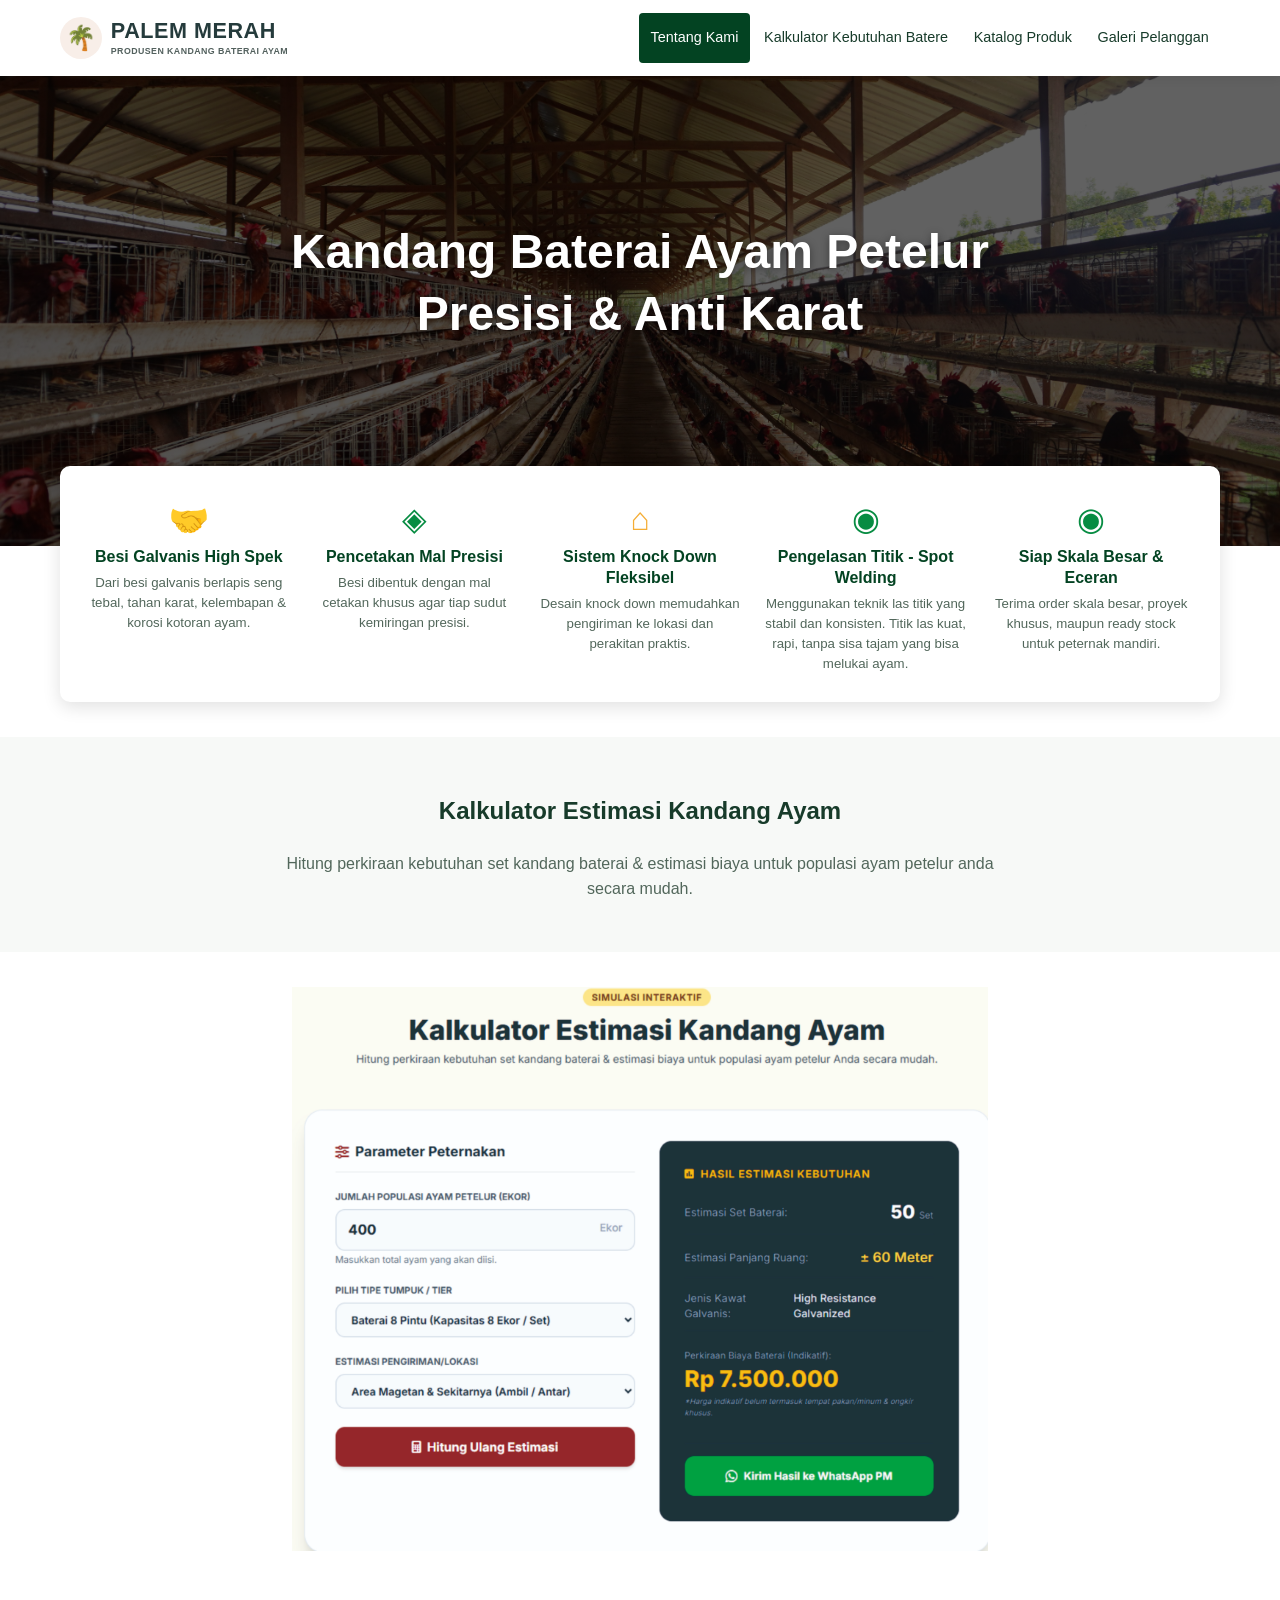
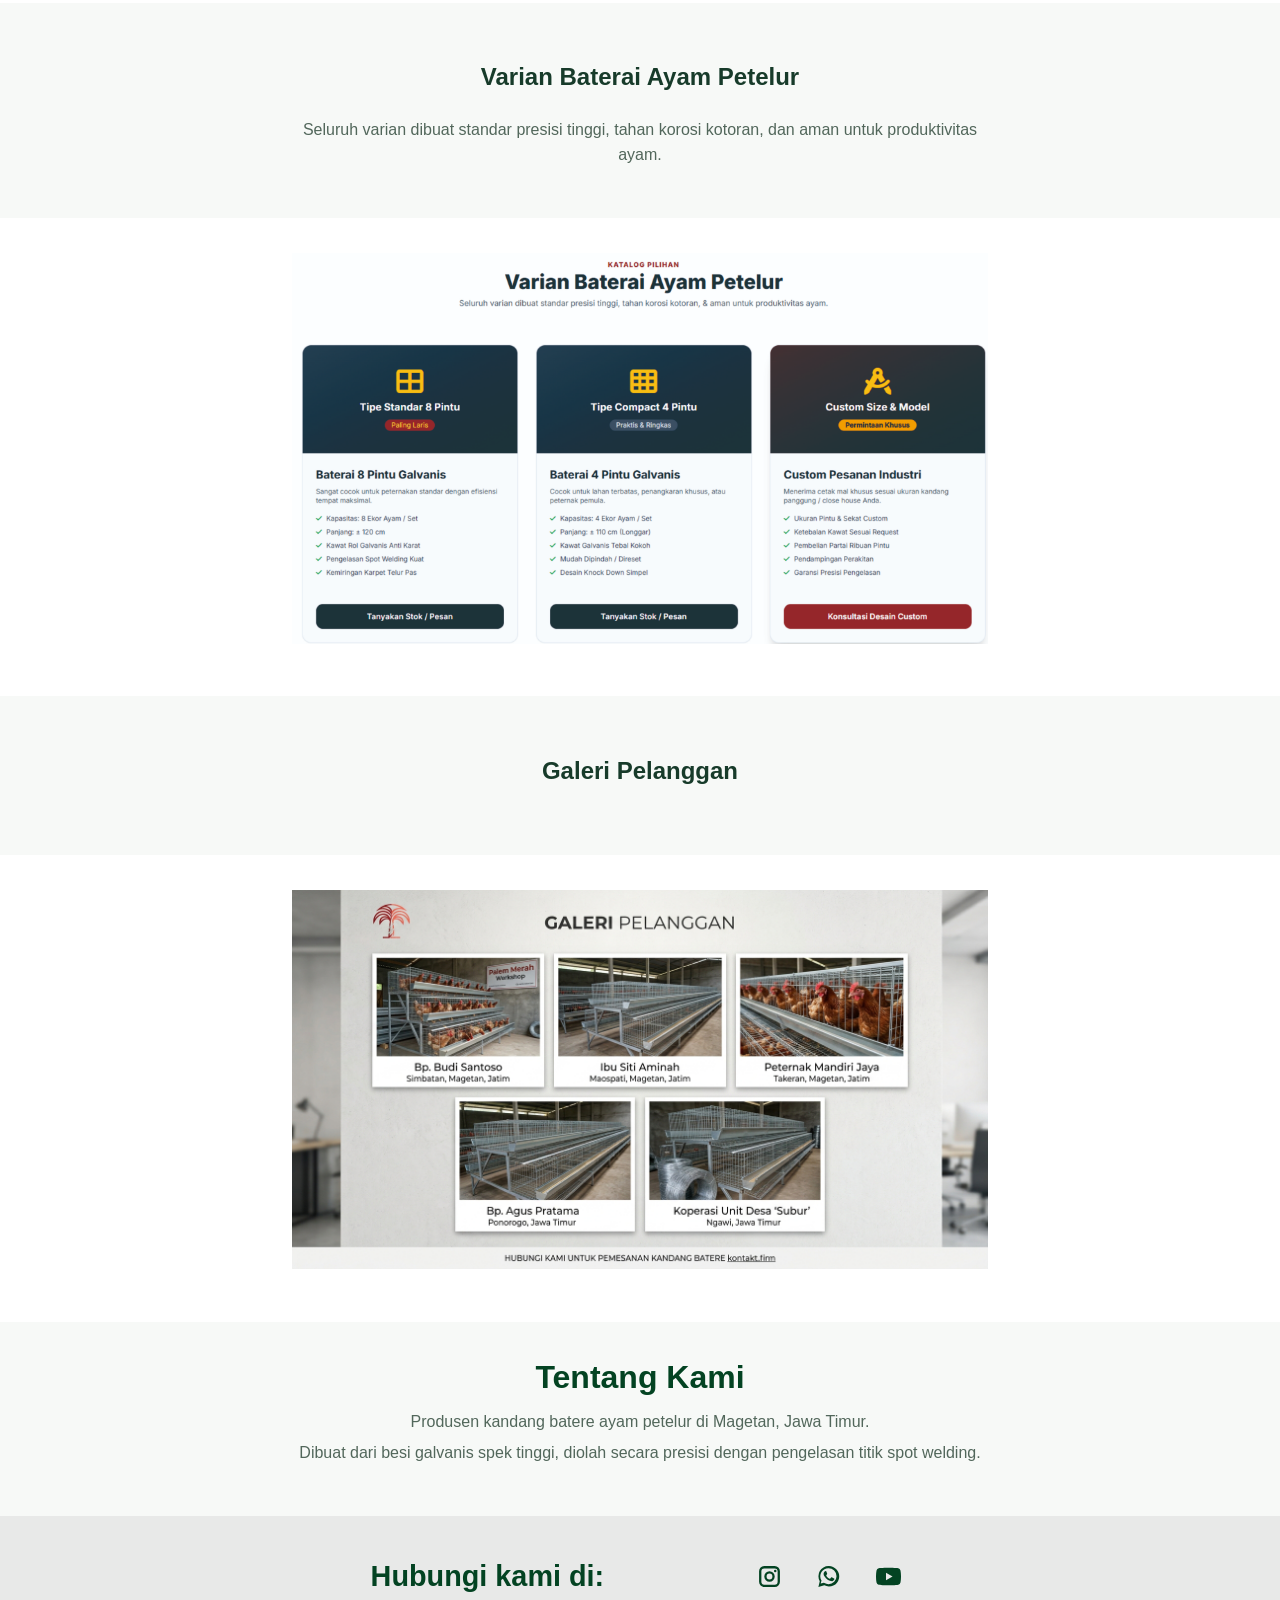
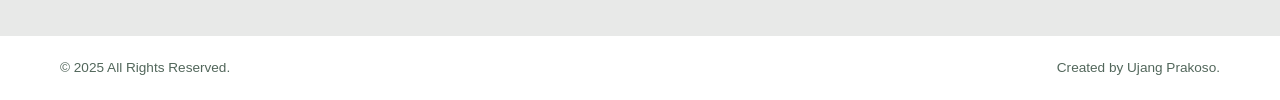
<file: index.html>
<!doctype html>
<html lang="id">
  <head>
    <meta charset="UTF-8" />
    <meta name="viewport" content="width=device-width, initial-scale=1.0" />
    <meta name="description" content="Palem Merah - produsen kandang baterai ayam petelur presisi dan anti karat." />
    <title>Palem Merah | Kandang Baterai Ayam Petelur</title>
    <link rel="stylesheet" href="style.css" />
  </head>
  <body>
    <header class="site-header">
      <nav class="nav-wrap container" aria-label="Navigasi utama">
        <a class="brand" href="#beranda" aria-label="Palem Merah - Beranda">
          <span class="brand-mark" aria-hidden="true">🌴</span>
          <span class="brand-copy">
            <span class="brand-name">PALEM MERAH</span>
            <span class="brand-tagline">PRODUSEN KANDANG BATERAI AYAM</span>
          </span>
        </a>

        <button class="menu-toggle" type="button" aria-label="Buka menu navigasi" aria-expanded="false" aria-controls="nav-links">☰</button>

        <ul class="nav-links" id="nav-links">
          <li><a class="active" href="#tentang">Tentang Kami</a></li>
          <li><a href="#kalkulator">Kalkulator Kebutuhan Batere</a></li>
          <li><a href="#katalog">Katalog Produk</a></li>
          <li><a href="#galeri">Galeri Pelanggan</a></li>
        </ul>
      </nav>
    </header>

    <main id="beranda">
      <section class="hero" id="tentang" aria-labelledby="hero-title">
        <div>
          <h1 id="hero-title">Kandang Baterai Ayam Petelur<br />Presisi &amp; Anti Karat</h1>
        </div>
      </section>

      <section class="features" aria-label="Keunggulan produk">
        <div class="feature-grid container">
          <article class="feature-card">
            <span class="feature-icon" aria-hidden="true">🤝</span>
            <h2>Besi Galvanis High Spek</h2>
            <p>Dari besi galvanis berlapis seng tebal, tahan karat, kelembapan &amp; korosi kotoran ayam.</p>
          </article>
          <article class="feature-card">
            <span class="feature-icon" aria-hidden="true">◈</span>
            <h2>Pencetakan Mal Presisi</h2>
            <p>Besi dibentuk dengan mal cetakan khusus agar tiap sudut kemiringan presisi.</p>
          </article>
          <article class="feature-card">
            <span class="feature-icon" aria-hidden="true">⌂</span>
            <h2>Sistem Knock Down Fleksibel</h2>
            <p>Desain knock down memudahkan pengiriman ke lokasi dan perakitan praktis.</p>
          </article>
          <article class="feature-card">
            <span class="feature-icon" aria-hidden="true">◉</span>
            <h2>Pengelasan Titik - Spot Welding</h2>
            <p>Menggunakan teknik las titik yang stabil dan konsisten. Titik las kuat, rapi, tanpa sisa tajam yang bisa melukai ayam.</p>
          </article>
          <article class="feature-card">
            <span class="feature-icon" aria-hidden="true">◉</span>
            <h2>Siap Skala Besar &amp; Eceran</h2>
            <p>Terima order skala besar, proyek khusus, maupun ready stock untuk peternak mandiri.</p>
          </article>
        </div>
      </section>

      <section class="about" id="kalkulator" aria-labelledby="hero-title">
        <div>
          <h1 id="hero-title">Kalkulator Estimasi Kandang Ayam</h1>
          <p>Hitung perkiraan kebutuhan set kandang baterai & estimasi biaya untuk populasi ayam petelur anda secara mudah.</p>
        </div>
      </section>

      <section class="about2">
        <div class="container">
          <img class="about-img" src="images/kalkulator.jpg" alt="" />
        </div>
      </section>

      <section class="about" id="katalog" aria-labelledby="hero-title">
        <div>
          <h1 id="hero-title">Varian Baterai Ayam Petelur</h1>
          <p>Seluruh varian dibuat standar presisi tinggi, tahan korosi kotoran, dan aman untuk produktivitas ayam.</p>
        </div>
      </section>

      <section class="about2">
        <div class="container">
          <img class="about-img" src="images/katalog.jpg" alt="" />
        </div>
      </section>

      <section class="about" id="galeri" aria-labelledby="hero-title">
        <div>
          <h1 id="hero-title">Galeri Pelanggan</h1>
        </div>
      </section>

      <section class="about2">
        <div class="container">
          <img class="about-img" src="images/galeri.jfif" alt="" />
        </div>
      </section>

      <section class="about" id="tentang">
        <div class="container">
          <h2 class="section-title">Tentang Kami</h2>
          <p>Produsen kandang batere ayam petelur di Magetan, Jawa Timur.</p>
          <p>Dibuat dari besi galvanis spek tinggi, diolah secara presisi dengan pengelasan titik spot welding.</p>
        </div>
      </section>

      <section class="contact" id="kontak">
        <div class="contact-inner container">
          <h2>Hubungi kami di:</h2>
          <div class="social-links" aria-label="Media sosial">
            <!-- Ganti tanda # dengan tautan akun resmi Anda. -->
            <a href="#" aria-label="Instagram" title="Instagram">
              <svg viewBox="0 0 24 24" aria-hidden="true">
                <path
                  d="M7 2h10a5 5 0 0 1 5 5v10a5 5 0 0 1-5 5H7a5 5 0 0 1-5-5V7a5 5 0 0 1 5-5zm0 2.2A2.8 2.8 0 0 0 4.2 7v10A2.8 2.8 0 0 0 7 19.8h10a2.8 2.8 0 0 0 2.8-2.8V7A2.8 2.8 0 0 0 17 4.2H7zM12 7a5 5 0 1 1 0 10 5 5 0 0 1 0-10zm0 2.2a2.8 2.8 0 1 0 0 5.6 2.8 2.8 0 0 0 0-5.6zM17.5 5.5a1.2 1.2 0 1 1 0 2.4 1.2 1.2 0 0 1 0-2.4z"
                />
              </svg>
            </a>
            <a href="#" aria-label="WhatsApp" title="WhatsApp">
              <svg viewBox="0 0 24 24" aria-hidden="true">
                <path
                  d="M12 2a9.7 9.7 0 0 0-8.4 14.5L2.3 22l5.7-1.5A9.8 9.8 0 1 0 12 2zm0 2a7.7 7.7 0 0 1 0 15.4 7.6 7.6 0 0 1-3.9-1.1l-.5-.3-3.1.8.8-3-.3-.5A7.7 7.7 0 0 1 12 4zm-3.1 3c-.2 0-.5.1-.7.4-.2.2-.9.9-.9 2.1s.9 2.4 1 2.6c.1.2 1.8 2.8 4.3 3.8 2.1.8 2.5.6 3 .6.5-.1 1.6-.7 1.8-1.3.2-.6.2-1.1.1-1.2-.1-.1-.3-.2-.6-.3l-1.8-.9c-.2-.1-.4-.1-.6.2l-.8 1c-.2.2-.3.2-.6.1a6.3 6.3 0 0 1-1.9-1.2 7 7 0 0 1-1.3-1.7c-.1-.3 0-.4.1-.6l.4-.5.3-.5c.1-.2 0-.4 0-.5l-.8-1.9c-.2-.5-.4-.4-.6-.4z"
                />
              </svg>
            </a>
            <a href="#" aria-label="YouTube" title="YouTube">
              <svg viewBox="0 0 24 24" aria-hidden="true">
                <path
                  d="M23.5 6.2a3 3 0 0 0-2.1-2.1C19.5 3.6 12 3.6 12 3.6s-7.5 0-9.4.5A3 3 0 0 0 .5 6.2 31 31 0 0 0 0 12a31 31 0 0 0 .5 5.8 3 3 0 0 0 2.1 2.1c1.9.5 9.4.5 9.4.5s7.5 0 9.4-.5a3 3 0 0 0 2.1-2.1A31 31 0 0 0 24 12a31 31 0 0 0-.5-5.8zM9.6 15.6V8.4l6.3 3.6z"
                />
              </svg>
            </a>
          </div>
        </div>
      </section>
    </main>

    <footer class="site-footer">
      <div class="footer-inner container">
        <p>© 2025 All Rights Reserved.</p>
        <p>Created by Ujang Prakoso.</p>
      </div>
    </footer>

    <script>
      const menuButton = document.querySelector(".menu-toggle");
      const navLinks = document.querySelector(".nav-links");

      menuButton.addEventListener("click", () => {
        const isOpen = navLinks.classList.toggle("open");
        menuButton.setAttribute("aria-expanded", String(isOpen));
        menuButton.setAttribute("aria-label", isOpen ? "Tutup menu navigasi" : "Buka menu navigasi");
        menuButton.textContent = isOpen ? "×" : "☰";
      });

      navLinks.querySelectorAll("a").forEach((link) => {
        link.addEventListener("click", () => {
          navLinks.classList.remove("open");
          menuButton.setAttribute("aria-expanded", "false");
          menuButton.setAttribute("aria-label", "Buka menu navigasi");
          menuButton.textContent = "☰";
        });
      });
    </script>
  </body>
</html>
</file>
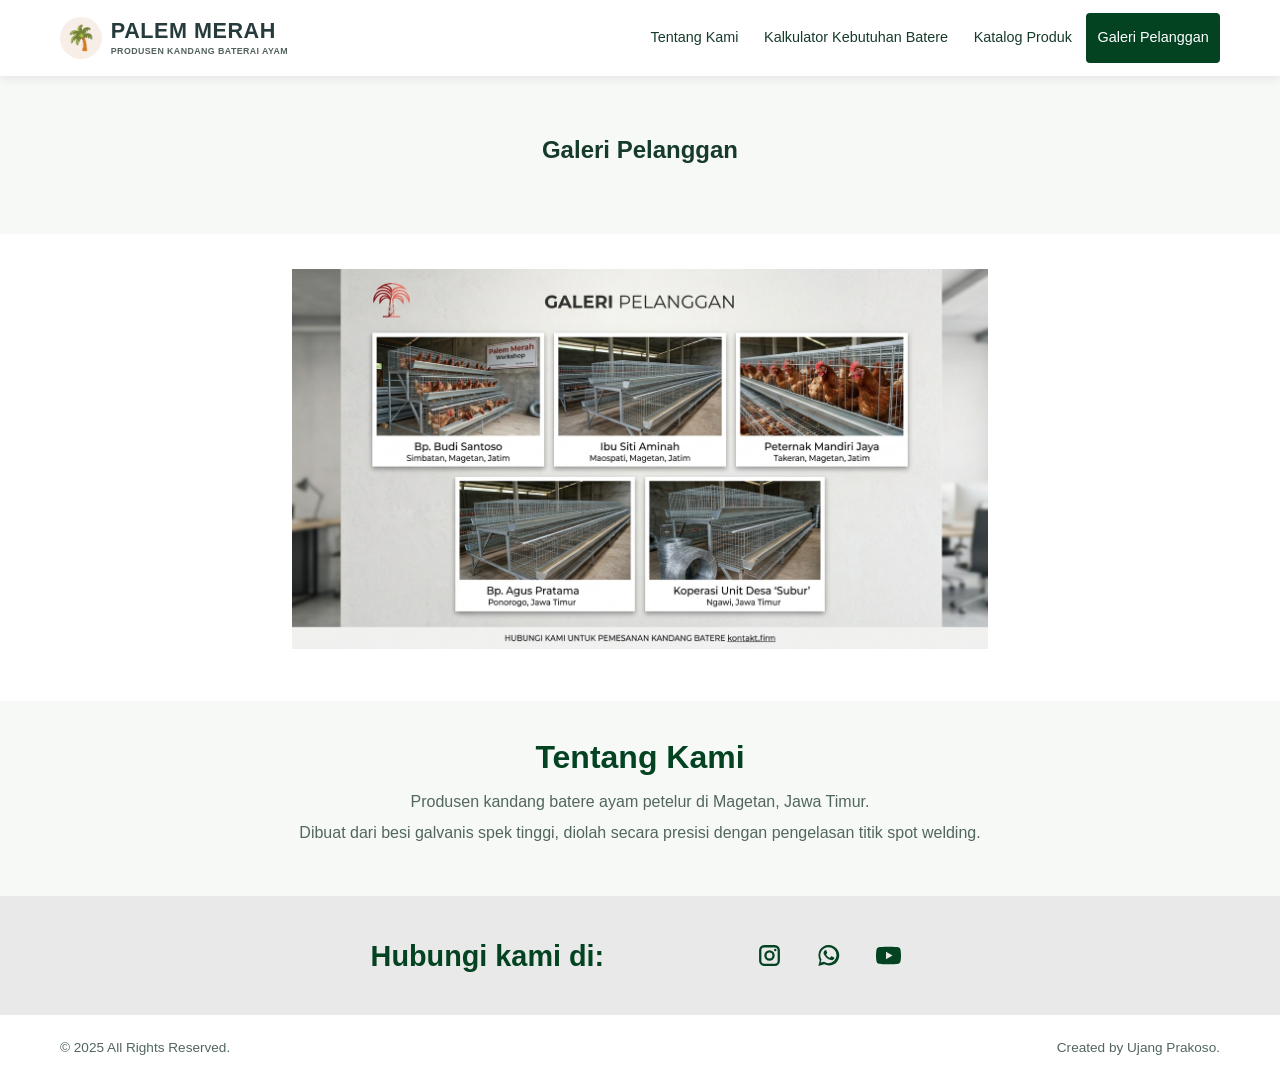
<file: galeri.html>
<!doctype html>
<html lang="id">
  <head>
    <meta charset="UTF-8" />
    <meta name="viewport" content="width=device-width, initial-scale=1.0" />
    <meta name="description" content="Palem Merah - produsen kandang baterai ayam petelur presisi dan anti karat." />
    <title>Palem Merah | Kandang Baterai Ayam Petelur | Galeri</title>
    <link rel="stylesheet" href="style.css" />
  </head>
  <body>
    <header class="site-header">
      <nav class="nav-wrap container" aria-label="Navigasi utama">
        <a class="brand" href="#beranda" aria-label="Palem Merah - Beranda">
          <span class="brand-mark" aria-hidden="true">🌴</span>
          <span class="brand-copy">
            <span class="brand-name">PALEM MERAH</span>
            <span class="brand-tagline">PRODUSEN KANDANG BATERAI AYAM</span>
          </span>
        </a>

        <button class="menu-toggle" type="button" aria-label="Buka menu navigasi" aria-expanded="false" aria-controls="nav-links">☰</button>

        <ul class="nav-links" id="nav-links">
          <li><a href="index.html">Tentang Kami</a></li>
          <li><a href="kalkulator.html">Kalkulator Kebutuhan Batere</a></li>
          <li><a href="produk.html">Katalog Produk</a></li>
          <li><a class="active" href="#">Galeri Pelanggan</a></li>
        </ul>
      </nav>
    </header>

    <main id="beranda">
      <section class="about" aria-labelledby="hero-title">
        <div>
          <h1 id="hero-title">Galeri Pelanggan</h1>
        </div>
      </section>

      <section class="about2" id="produk">
        <div class="container">
          <img class="about-img" src="images/galeri.jfif" alt="" />
        </div>
      </section>

      <section class="about" id="tentang">
        <div class="container">
          <h2 class="section-title">Tentang Kami</h2>
          <p>Produsen kandang batere ayam petelur di Magetan, Jawa Timur.</p>
          <p>Dibuat dari besi galvanis spek tinggi, diolah secara presisi dengan pengelasan titik spot welding.</p>
        </div>
      </section>

      <section class="contact" id="kontak">
        <div class="contact-inner container">
          <h2>Hubungi kami di:</h2>
          <div class="social-links" aria-label="Media sosial">
            <!-- Ganti tanda # dengan tautan akun resmi Anda. -->
            <a href="#" aria-label="Instagram" title="Instagram">
              <svg viewBox="0 0 24 24" aria-hidden="true">
                <path
                  d="M7 2h10a5 5 0 0 1 5 5v10a5 5 0 0 1-5 5H7a5 5 0 0 1-5-5V7a5 5 0 0 1 5-5zm0 2.2A2.8 2.8 0 0 0 4.2 7v10A2.8 2.8 0 0 0 7 19.8h10a2.8 2.8 0 0 0 2.8-2.8V7A2.8 2.8 0 0 0 17 4.2H7zM12 7a5 5 0 1 1 0 10 5 5 0 0 1 0-10zm0 2.2a2.8 2.8 0 1 0 0 5.6 2.8 2.8 0 0 0 0-5.6zM17.5 5.5a1.2 1.2 0 1 1 0 2.4 1.2 1.2 0 0 1 0-2.4z"
                />
              </svg>
            </a>
            <a href="#" aria-label="WhatsApp" title="WhatsApp">
              <svg viewBox="0 0 24 24" aria-hidden="true">
                <path
                  d="M12 2a9.7 9.7 0 0 0-8.4 14.5L2.3 22l5.7-1.5A9.8 9.8 0 1 0 12 2zm0 2a7.7 7.7 0 0 1 0 15.4 7.6 7.6 0 0 1-3.9-1.1l-.5-.3-3.1.8.8-3-.3-.5A7.7 7.7 0 0 1 12 4zm-3.1 3c-.2 0-.5.1-.7.4-.2.2-.9.9-.9 2.1s.9 2.4 1 2.6c.1.2 1.8 2.8 4.3 3.8 2.1.8 2.5.6 3 .6.5-.1 1.6-.7 1.8-1.3.2-.6.2-1.1.1-1.2-.1-.1-.3-.2-.6-.3l-1.8-.9c-.2-.1-.4-.1-.6.2l-.8 1c-.2.2-.3.2-.6.1a6.3 6.3 0 0 1-1.9-1.2 7 7 0 0 1-1.3-1.7c-.1-.3 0-.4.1-.6l.4-.5.3-.5c.1-.2 0-.4 0-.5l-.8-1.9c-.2-.5-.4-.4-.6-.4z"
                />
              </svg>
            </a>
            <a href="#" aria-label="YouTube" title="YouTube">
              <svg viewBox="0 0 24 24" aria-hidden="true">
                <path
                  d="M23.5 6.2a3 3 0 0 0-2.1-2.1C19.5 3.6 12 3.6 12 3.6s-7.5 0-9.4.5A3 3 0 0 0 .5 6.2 31 31 0 0 0 0 12a31 31 0 0 0 .5 5.8 3 3 0 0 0 2.1 2.1c1.9.5 9.4.5 9.4.5s7.5 0 9.4-.5a3 3 0 0 0 2.1-2.1A31 31 0 0 0 24 12a31 31 0 0 0-.5-5.8zM9.6 15.6V8.4l6.3 3.6z"
                />
              </svg>
            </a>
          </div>
        </div>
      </section>
    </main>

    <footer class="site-footer">
      <div class="footer-inner container">
        <p>© 2025 All Rights Reserved.</p>
        <p>Created by Ujang Prakoso.</p>
      </div>
    </footer>

    <script>
      const menuButton = document.querySelector(".menu-toggle");
      const navLinks = document.querySelector(".nav-links");

      menuButton.addEventListener("click", () => {
        const isOpen = navLinks.classList.toggle("open");
        menuButton.setAttribute("aria-expanded", String(isOpen));
        menuButton.setAttribute("aria-label", isOpen ? "Tutup menu navigasi" : "Buka menu navigasi");
        menuButton.textContent = isOpen ? "×" : "☰";
      });

      navLinks.querySelectorAll("a").forEach((link) => {
        link.addEventListener("click", () => {
          navLinks.classList.remove("open");
          menuButton.setAttribute("aria-expanded", "false");
          menuButton.setAttribute("aria-label", "Buka menu navigasi");
          menuButton.textContent = "☰";
        });
      });
    </script>
  </body>
</html>
</file>
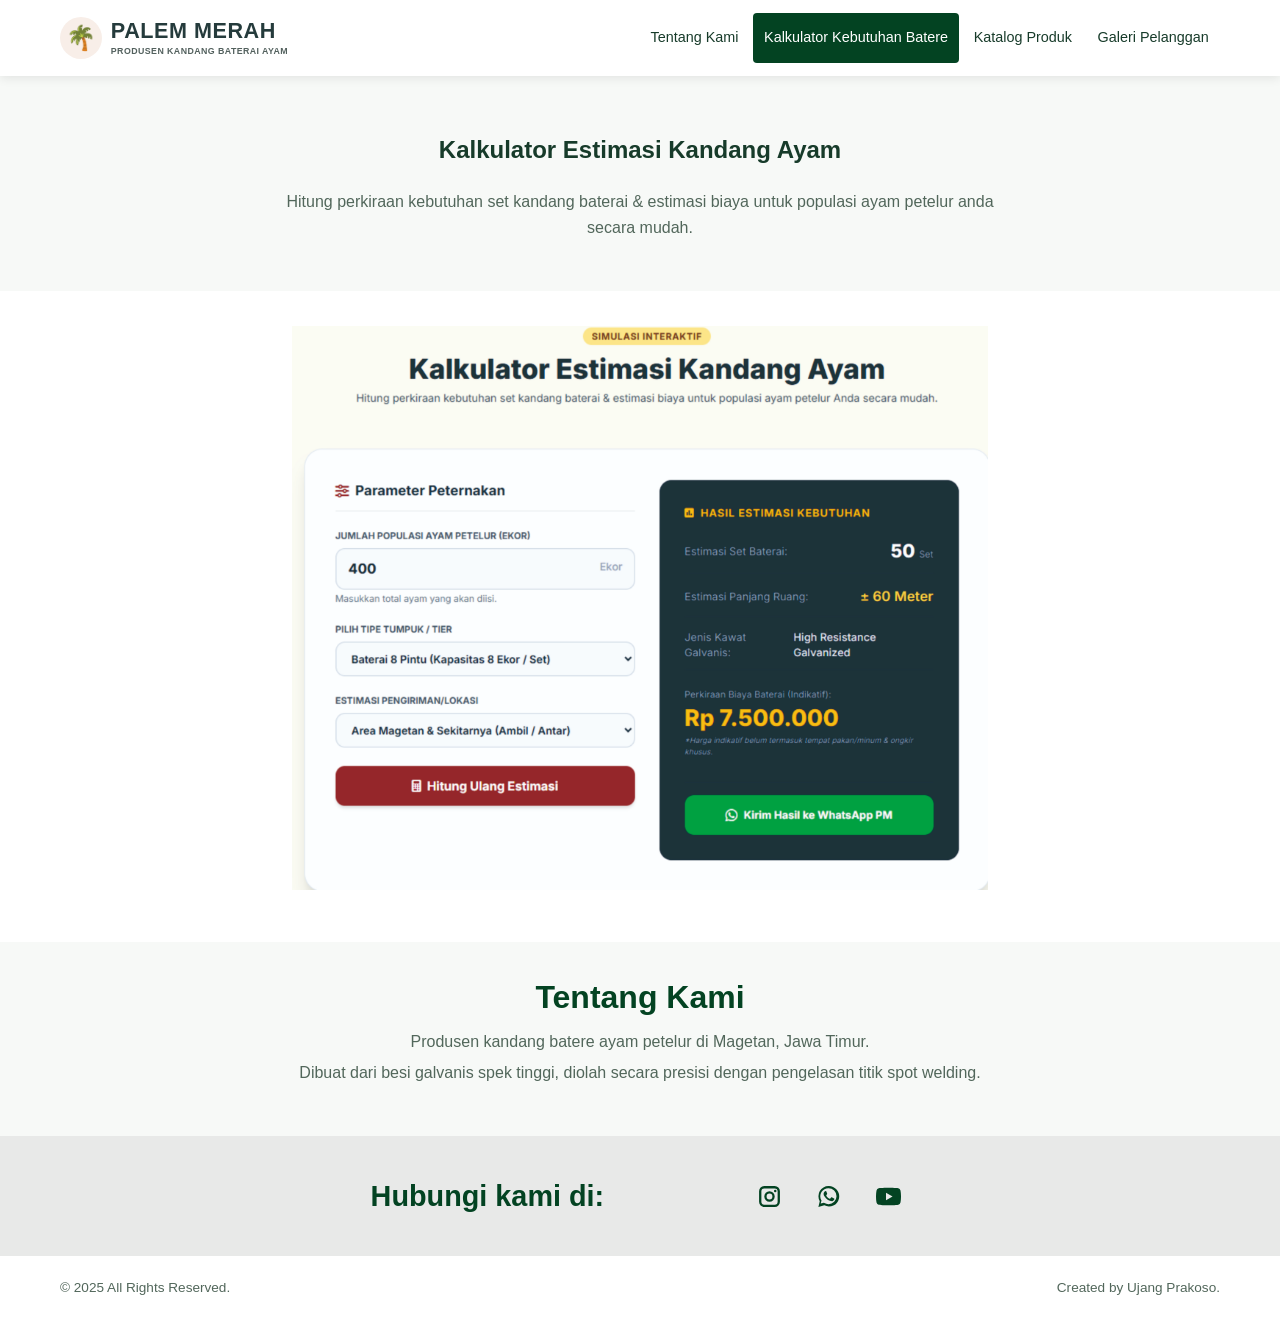
<file: kalkulator.html>
<!doctype html>
<html lang="id">
  <head>
    <meta charset="UTF-8" />
    <meta name="viewport" content="width=device-width, initial-scale=1.0" />
    <meta name="description" content="Palem Merah - produsen kandang baterai ayam petelur presisi dan anti karat." />
    <title>Palem Merah | Kandang Baterai Ayam Petelur | Kalkulator</title>
    <link rel="stylesheet" href="style.css" />
  </head>
  <body>
    <header class="site-header">
      <nav class="nav-wrap container" aria-label="Navigasi utama">
        <a class="brand" href="#beranda" aria-label="Palem Merah - Beranda">
          <span class="brand-mark" aria-hidden="true">🌴</span>
          <span class="brand-copy">
            <span class="brand-name">PALEM MERAH</span>
            <span class="brand-tagline">PRODUSEN KANDANG BATERAI AYAM</span>
          </span>
        </a>

        <button class="menu-toggle" type="button" aria-label="Buka menu navigasi" aria-expanded="false" aria-controls="nav-links">☰</button>

        <ul class="nav-links" id="nav-links">
          <li><a href="index.html">Tentang Kami</a></li>
          <li><a class="active" href="#">Kalkulator Kebutuhan Batere</a></li>
          <li><a href="produk.html">Katalog Produk</a></li>
          <li><a href="galeri.html">Galeri Pelanggan</a></li>
        </ul>
      </nav>
    </header>

    <main id="beranda">
      <section class="about" aria-labelledby="hero-title">
        <div>
          <h1 id="hero-title">Kalkulator Estimasi Kandang Ayam</h1>
          <p>Hitung perkiraan kebutuhan set kandang baterai & estimasi biaya untuk populasi ayam petelur anda secara mudah.</p>
        </div>
      </section>

      <section class="about2" id="produk">
        <div class="container">
          <img class="about-img" src="images/kalkulator.jpg" alt="" />
        </div>
      </section>

      <section class="about" id="tentang">
        <div class="container">
          <h2 class="section-title">Tentang Kami</h2>
          <p>Produsen kandang batere ayam petelur di Magetan, Jawa Timur.</p>
          <p>Dibuat dari besi galvanis spek tinggi, diolah secara presisi dengan pengelasan titik spot welding.</p>
        </div>
      </section>

      <section class="contact" id="kontak">
        <div class="contact-inner container">
          <h2>Hubungi kami di:</h2>
          <div class="social-links" aria-label="Media sosial">
            <!-- Ganti tanda # dengan tautan akun resmi Anda. -->
            <a href="#" aria-label="Instagram" title="Instagram">
              <svg viewBox="0 0 24 24" aria-hidden="true">
                <path
                  d="M7 2h10a5 5 0 0 1 5 5v10a5 5 0 0 1-5 5H7a5 5 0 0 1-5-5V7a5 5 0 0 1 5-5zm0 2.2A2.8 2.8 0 0 0 4.2 7v10A2.8 2.8 0 0 0 7 19.8h10a2.8 2.8 0 0 0 2.8-2.8V7A2.8 2.8 0 0 0 17 4.2H7zM12 7a5 5 0 1 1 0 10 5 5 0 0 1 0-10zm0 2.2a2.8 2.8 0 1 0 0 5.6 2.8 2.8 0 0 0 0-5.6zM17.5 5.5a1.2 1.2 0 1 1 0 2.4 1.2 1.2 0 0 1 0-2.4z"
                />
              </svg>
            </a>
            <a href="#" aria-label="WhatsApp" title="WhatsApp">
              <svg viewBox="0 0 24 24" aria-hidden="true">
                <path
                  d="M12 2a9.7 9.7 0 0 0-8.4 14.5L2.3 22l5.7-1.5A9.8 9.8 0 1 0 12 2zm0 2a7.7 7.7 0 0 1 0 15.4 7.6 7.6 0 0 1-3.9-1.1l-.5-.3-3.1.8.8-3-.3-.5A7.7 7.7 0 0 1 12 4zm-3.1 3c-.2 0-.5.1-.7.4-.2.2-.9.9-.9 2.1s.9 2.4 1 2.6c.1.2 1.8 2.8 4.3 3.8 2.1.8 2.5.6 3 .6.5-.1 1.6-.7 1.8-1.3.2-.6.2-1.1.1-1.2-.1-.1-.3-.2-.6-.3l-1.8-.9c-.2-.1-.4-.1-.6.2l-.8 1c-.2.2-.3.2-.6.1a6.3 6.3 0 0 1-1.9-1.2 7 7 0 0 1-1.3-1.7c-.1-.3 0-.4.1-.6l.4-.5.3-.5c.1-.2 0-.4 0-.5l-.8-1.9c-.2-.5-.4-.4-.6-.4z"
                />
              </svg>
            </a>
            <a href="#" aria-label="YouTube" title="YouTube">
              <svg viewBox="0 0 24 24" aria-hidden="true">
                <path
                  d="M23.5 6.2a3 3 0 0 0-2.1-2.1C19.5 3.6 12 3.6 12 3.6s-7.5 0-9.4.5A3 3 0 0 0 .5 6.2 31 31 0 0 0 0 12a31 31 0 0 0 .5 5.8 3 3 0 0 0 2.1 2.1c1.9.5 9.4.5 9.4.5s7.5 0 9.4-.5a3 3 0 0 0 2.1-2.1A31 31 0 0 0 24 12a31 31 0 0 0-.5-5.8zM9.6 15.6V8.4l6.3 3.6z"
                />
              </svg>
            </a>
          </div>
        </div>
      </section>
    </main>

    <footer class="site-footer">
      <div class="footer-inner container">
        <p>© 2025 All Rights Reserved.</p>
        <p>Created by Ujang Prakoso.</p>
      </div>
    </footer>

    <script>
      const menuButton = document.querySelector(".menu-toggle");
      const navLinks = document.querySelector(".nav-links");

      menuButton.addEventListener("click", () => {
        const isOpen = navLinks.classList.toggle("open");
        menuButton.setAttribute("aria-expanded", String(isOpen));
        menuButton.setAttribute("aria-label", isOpen ? "Tutup menu navigasi" : "Buka menu navigasi");
        menuButton.textContent = isOpen ? "×" : "☰";
      });

      navLinks.querySelectorAll("a").forEach((link) => {
        link.addEventListener("click", () => {
          navLinks.classList.remove("open");
          menuButton.setAttribute("aria-expanded", "false");
          menuButton.setAttribute("aria-label", "Buka menu navigasi");
          menuButton.textContent = "☰";
        });
      });
    </script>
  </body>
</html>
</file>
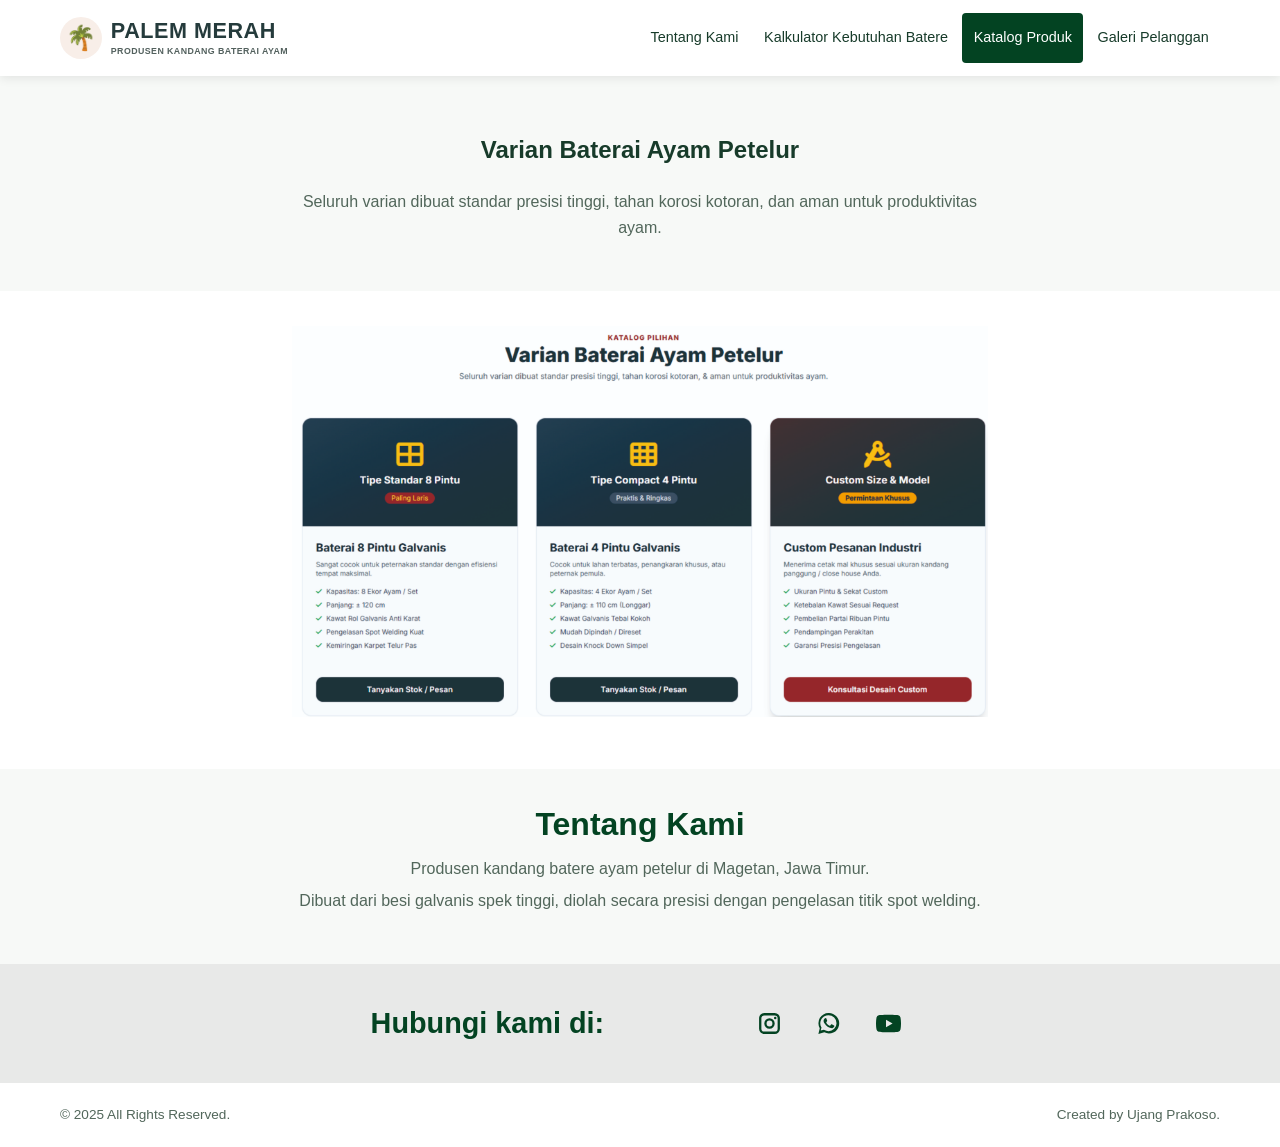
<file: produk.html>
<!doctype html>
<html lang="id">
  <head>
    <meta charset="UTF-8" />
    <meta name="viewport" content="width=device-width, initial-scale=1.0" />
    <meta name="description" content="Palem Merah - produsen kandang baterai ayam petelur presisi dan anti karat." />
    <title>Palem Merah | Kandang Baterai Ayam Petelur | Katalog Produk</title>
    <link rel="stylesheet" href="style.css" />
  </head>
  <body>
    <header class="site-header">
      <nav class="nav-wrap container" aria-label="Navigasi utama">
        <a class="brand" href="#beranda" aria-label="Palem Merah - Beranda">
          <span class="brand-mark" aria-hidden="true">🌴</span>
          <span class="brand-copy">
            <span class="brand-name">PALEM MERAH</span>
            <span class="brand-tagline">PRODUSEN KANDANG BATERAI AYAM</span>
          </span>
        </a>

        <button class="menu-toggle" type="button" aria-label="Buka menu navigasi" aria-expanded="false" aria-controls="nav-links">☰</button>

        <ul class="nav-links" id="nav-links">
          <li><a href="index.html">Tentang Kami</a></li>
          <li><a href="kalkulator.html">Kalkulator Kebutuhan Batere</a></li>
          <li><a class="active" href="#">Katalog Produk</a></li>
          <li><a href="galeri.html">Galeri Pelanggan</a></li>
        </ul>
      </nav>
    </header>

    <main id="beranda">
      <section class="about" aria-labelledby="hero-title">
        <div>
          <h1 id="hero-title">Varian Baterai Ayam Petelur</h1>
          <p>Seluruh varian dibuat standar presisi tinggi, tahan korosi kotoran, dan aman untuk produktivitas ayam.</p>
        </div>
      </section>

      <section class="about2" id="produk">
        <div class="container">
          <img class="about-img" src="images/katalog.jpg" alt="" />
        </div>
      </section>

      <section class="about" id="tentang">
        <div class="container">
          <h2 class="section-title">Tentang Kami</h2>
          <p>Produsen kandang batere ayam petelur di Magetan, Jawa Timur.</p>
          <p>Dibuat dari besi galvanis spek tinggi, diolah secara presisi dengan pengelasan titik spot welding.</p>
        </div>
      </section>

      <section class="contact" id="kontak">
        <div class="contact-inner container">
          <h2>Hubungi kami di:</h2>
          <div class="social-links" aria-label="Media sosial">
            <!-- Ganti tanda # dengan tautan akun resmi Anda. -->
            <a href="#" aria-label="Instagram" title="Instagram">
              <svg viewBox="0 0 24 24" aria-hidden="true">
                <path
                  d="M7 2h10a5 5 0 0 1 5 5v10a5 5 0 0 1-5 5H7a5 5 0 0 1-5-5V7a5 5 0 0 1 5-5zm0 2.2A2.8 2.8 0 0 0 4.2 7v10A2.8 2.8 0 0 0 7 19.8h10a2.8 2.8 0 0 0 2.8-2.8V7A2.8 2.8 0 0 0 17 4.2H7zM12 7a5 5 0 1 1 0 10 5 5 0 0 1 0-10zm0 2.2a2.8 2.8 0 1 0 0 5.6 2.8 2.8 0 0 0 0-5.6zM17.5 5.5a1.2 1.2 0 1 1 0 2.4 1.2 1.2 0 0 1 0-2.4z"
                />
              </svg>
            </a>
            <a href="#" aria-label="WhatsApp" title="WhatsApp">
              <svg viewBox="0 0 24 24" aria-hidden="true">
                <path
                  d="M12 2a9.7 9.7 0 0 0-8.4 14.5L2.3 22l5.7-1.5A9.8 9.8 0 1 0 12 2zm0 2a7.7 7.7 0 0 1 0 15.4 7.6 7.6 0 0 1-3.9-1.1l-.5-.3-3.1.8.8-3-.3-.5A7.7 7.7 0 0 1 12 4zm-3.1 3c-.2 0-.5.1-.7.4-.2.2-.9.9-.9 2.1s.9 2.4 1 2.6c.1.2 1.8 2.8 4.3 3.8 2.1.8 2.5.6 3 .6.5-.1 1.6-.7 1.8-1.3.2-.6.2-1.1.1-1.2-.1-.1-.3-.2-.6-.3l-1.8-.9c-.2-.1-.4-.1-.6.2l-.8 1c-.2.2-.3.2-.6.1a6.3 6.3 0 0 1-1.9-1.2 7 7 0 0 1-1.3-1.7c-.1-.3 0-.4.1-.6l.4-.5.3-.5c.1-.2 0-.4 0-.5l-.8-1.9c-.2-.5-.4-.4-.6-.4z"
                />
              </svg>
            </a>
            <a href="#" aria-label="YouTube" title="YouTube">
              <svg viewBox="0 0 24 24" aria-hidden="true">
                <path
                  d="M23.5 6.2a3 3 0 0 0-2.1-2.1C19.5 3.6 12 3.6 12 3.6s-7.5 0-9.4.5A3 3 0 0 0 .5 6.2 31 31 0 0 0 0 12a31 31 0 0 0 .5 5.8 3 3 0 0 0 2.1 2.1c1.9.5 9.4.5 9.4.5s7.5 0 9.4-.5a3 3 0 0 0 2.1-2.1A31 31 0 0 0 24 12a31 31 0 0 0-.5-5.8zM9.6 15.6V8.4l6.3 3.6z"
                />
              </svg>
            </a>
          </div>
        </div>
      </section>
    </main>

    <footer class="site-footer">
      <div class="footer-inner container">
        <p>© 2025 All Rights Reserved.</p>
        <p>Created by Ujang Prakoso.</p>
      </div>
    </footer>

    <script>
      const menuButton = document.querySelector(".menu-toggle");
      const navLinks = document.querySelector(".nav-links");

      menuButton.addEventListener("click", () => {
        const isOpen = navLinks.classList.toggle("open");
        menuButton.setAttribute("aria-expanded", String(isOpen));
        menuButton.setAttribute("aria-label", isOpen ? "Tutup menu navigasi" : "Buka menu navigasi");
        menuButton.textContent = isOpen ? "×" : "☰";
      });

      navLinks.querySelectorAll("a").forEach((link) => {
        link.addEventListener("click", () => {
          navLinks.classList.remove("open");
          menuButton.setAttribute("aria-expanded", "false");
          menuButton.setAttribute("aria-label", "Buka menu navigasi");
          menuButton.textContent = "☰";
        });
      });
    </script>
  </body>
</html>
</file>
<file: style.css>
:root {
  --green: #07552e;
  --green-dark: #034322;
  --green-bright: #078c42;
  --gold: #f5ad35;
  --text: #173b2a;
  --muted: #52675b;
  --light: #f7f9f7;
  --white: #fff;
  --shadow: 0 5px 18px rgb(0 0 0 / 12%);
}

* {
  box-sizing: border-box;
}
html {
  scroll-behavior: smooth;
  scroll-padding-top: 5rem;
}
body {
  margin: 0;
  font-family: Arial, Helvetica, sans-serif;
  color: var(--text);
  line-height: 1.6;
  overflow-wrap: anywhere;
}
img {
  max-width: 100%;
  height: auto;
}
a {
  color: inherit;
}
.container {
  width: min(1160px, calc(100% - 2.5rem));
  margin-inline: auto;
}

/* Header and navigation */
.site-header {
  position: sticky;
  top: 0;
  z-index: 100;
  background: var(--white);
  box-shadow: 0 2px 10px rgb(0 0 0 / 9%);
}
.nav-wrap {
  min-height: 76px;
  display: flex;
  align-items: center;
  justify-content: space-between;
  gap: 1.5rem;
  padding-block: 0.65rem;
}
.brand {
  display: inline-flex;
  align-items: center;
  gap: 0.55rem;
  text-decoration: none;
  min-width: 0;
}
.brand-mark {
  display: grid;
  place-items: center;
  width: 42px;
  height: 42px;
  border-radius: 50%;
  background: #f8eee8;
  font-size: 1.5rem;
  flex: 0 0 auto;
}
.brand-copy {
  line-height: 1.05;
}
.brand-name {
  display: block;
  font-size: clamp(1rem, 2vw, 1.35rem);
  font-weight: 800;
  letter-spacing: 0.025em;
  color: #253b3c;
}
.brand-tagline {
  display: block;
  margin-top: 0.25rem;
  font-size: 0.55rem;
  font-weight: 700;
  letter-spacing: 0.05em;
  color: #52605d;
}
.nav-links {
  display: flex;
  align-items: stretch;
  justify-content: flex-end;
  gap: 0.2rem;
  margin: 0;
  padding: 0;
  list-style: none;
}
.nav-links a {
  display: block;
  padding: 0.85rem 0.7rem;
  text-decoration: none;
  font-size: 0.9rem;
  white-space: nowrap;
  border-radius: 4px;
  transition:
    background 0.2s,
    color 0.2s;
}
.nav-links a:hover,
.nav-links a.active {
  color: var(--white);
  background: var(--green-dark);
}
.menu-toggle {
  display: none;
  border: 1px solid #d8e1da;
  border-radius: 8px;
  background: var(--white);
  color: var(--green);
  font-size: 1.5rem;
  line-height: 1;
  padding: 0.5rem 0.7rem;
  cursor: pointer;
}

/* Hero */
.hero {
  min-height: clamp(300px, 42vw, 470px);
  display: grid;
  place-items: center;
  text-align: center;
  color: var(--white);
  padding: 4rem 1.25rem 7.5rem;
  background:
    linear-gradient(rgb(0 0 0 / 62%), rgb(0 0 0 / 62%)),
    url("images/kandang-ayam.jpg") center 48% / cover no-repeat,
    #3e493e;
}
.hero h1 {
  max-width: 850px;
  margin: 0;
  font-size: clamp(1.75rem, 4vw, 3rem);
  line-height: 1.3;
  text-shadow: 0 2px 8px rgb(0 0 0 / 40%);
}
.hero p {
  max-width: 650px;
  margin: 1rem auto 0;
  font-size: clamp(0.98rem, 1.5vw, 1.15rem);
}

/* Feature cards overlap the bottom of the hero */
.features {
  position: relative;
  margin-top: -5rem;
  padding-bottom: 2.2rem;
}
.feature-grid {
  display: grid;
  grid-template-columns: repeat(5, minmax(0, 1fr));
  gap: 1rem;
  padding: 1.5rem;
  background: var(--white);
  border-radius: 10px;
  box-shadow: var(--shadow);
}
.feature-card {
  text-align: center;
  padding: 0.25rem;
}
.feature-icon {
  display: inline-grid;
  place-items: center;
  width: 46px;
  height: 46px;
  margin-bottom: 0.35rem;
  color: var(--green-bright);
  font-size: 2rem;
}
.feature-card:nth-child(1) .feature-icon,
.feature-card:nth-child(3) .feature-icon {
  color: var(--gold);
}
.feature-card h2 {
  margin: 0 0 0.35rem;
  color: var(--green-dark);
  font-size: 1rem;
  line-height: 1.35;
}
.feature-card p {
  margin: 0;
  color: var(--muted);
  font-size: 0.83rem;
  line-height: 1.5;
}

/* About */
.about {
  padding: 2.2rem 0 2.8rem;
  text-align: center;
  background: var(--light);
}
.about2 {
  padding: 2.2rem 0 2.8rem;
  text-align: center;
  background: var(--white);
}
.section-title {
  margin: 0 0 0.75rem;
  color: var(--green-dark);
  font-size: clamp(1.5rem, 2.6vw, 2rem);
  line-height: 1.25;
}
.about p {
  max-width: 720px;
  margin: 0.35rem auto;
  color: var(--muted);
}

/* Contact */
.contact {
  padding: 2.3rem 0;
  background: #e8e9e8;
}
.contact-inner {
  display: flex;
  align-items: center;
  justify-content: center;
  gap: clamp(2rem, 12vw, 9rem);
}
.contact h2 {
  margin: 0;
  color: var(--green-dark);
  font-size: clamp(1.25rem, 2.5vw, 1.8rem);
}
.social-links {
  display: flex;
  align-items: center;
  gap: 1.1rem;
}
.social-links a {
  display: inline-grid;
  place-items: center;
  width: 42px;
  height: 42px;
  border-radius: 50%;
  color: var(--green-dark);
  text-decoration: none;
  transition:
    background 0.2s,
    transform 0.2s;
}
.social-links a:hover {
  background: #d1dbd3;
  transform: translateY(-2px);
}
.social-links svg {
  width: 25px;
  height: 25px;
  fill: currentColor;
}

/* Footer */
.site-footer {
  background: var(--white);
  color: var(--muted);
  font-size: 0.85rem;
}
.footer-inner {
  min-height: 64px;
  display: flex;
  align-items: center;
  justify-content: space-between;
  gap: 1rem;
  padding-block: 1rem;
}
.footer-inner p {
  margin: 0;
}

@media (max-width: 1000px) {
  .nav-wrap {
    gap: 0.75rem;
  }
  .nav-links a {
    padding: 0.75rem 0.45rem;
    font-size: 0.82rem;
  }
  .feature-grid {
    grid-template-columns: repeat(3, minmax(0, 1fr));
  }
}
@media (max-width: 760px) {
  .container {
    width: min(100% - 2rem, 600px);
  }
  .nav-wrap {
    min-height: 68px;
    flex-wrap: wrap;
  }
  .menu-toggle {
    display: inline-block;
    margin-left: auto;
  }
  .nav-links {
    display: none;
    flex: 0 0 100%;
    flex-direction: column;
    align-items: stretch;
    gap: 0.2rem;
    padding: 0.4rem 0 0.6rem;
  }
  .nav-links.open {
    display: flex;
  }
  .nav-links a {
    padding: 0.75rem 1rem;
    font-size: 0.98rem;
    white-space: normal;
  }
  .hero {
    min-height: 340px;
    padding: 3.5rem 1rem 6rem;
    background-position: center;
  }
  .hero h1 {
    max-width: 540px;
  }
  .features {
    margin-top: -3.5rem;
    padding-bottom: 1.5rem;
  }
  .feature-grid {
    grid-template-columns: repeat(2, minmax(0, 1fr));
    gap: 1rem 0.6rem;
    padding: 1.2rem 0.8rem;
  }
  .feature-card {
    padding: 0.55rem 0.3rem;
  }
  .feature-card h2 {
    font-size: 0.98rem;
  }
  .feature-card p {
    font-size: 0.82rem;
  }
  .about {
    padding: 2rem 0;
  }
  .contact-inner {
    flex-direction: column;
    gap: 1rem;
    text-align: center;
  }
  .footer-inner {
    flex-direction: column;
    justify-content: center;
    text-align: center;
    gap: 0.35rem;
  }
}
@media (max-width: 380px) {
  .container {
    width: calc(100% - 1.25rem);
  }
  .brand-mark {
    width: 36px;
    height: 36px;
    font-size: 1.25rem;
  }
  .brand-tagline {
    font-size: 0.48rem;
  }
  .hero {
    min-height: 300px;
  }
  .feature-grid {
    grid-template-columns: 1fr;
    padding: 1rem;
  }
  .feature-card {
    max-width: 320px;
    margin-inline: auto;
  }
  .social-links {
    gap: 0.7rem;
  }
}

/* ===== */

.about-img {
  max-width: 60%;
  height: auto;
}
</file>
